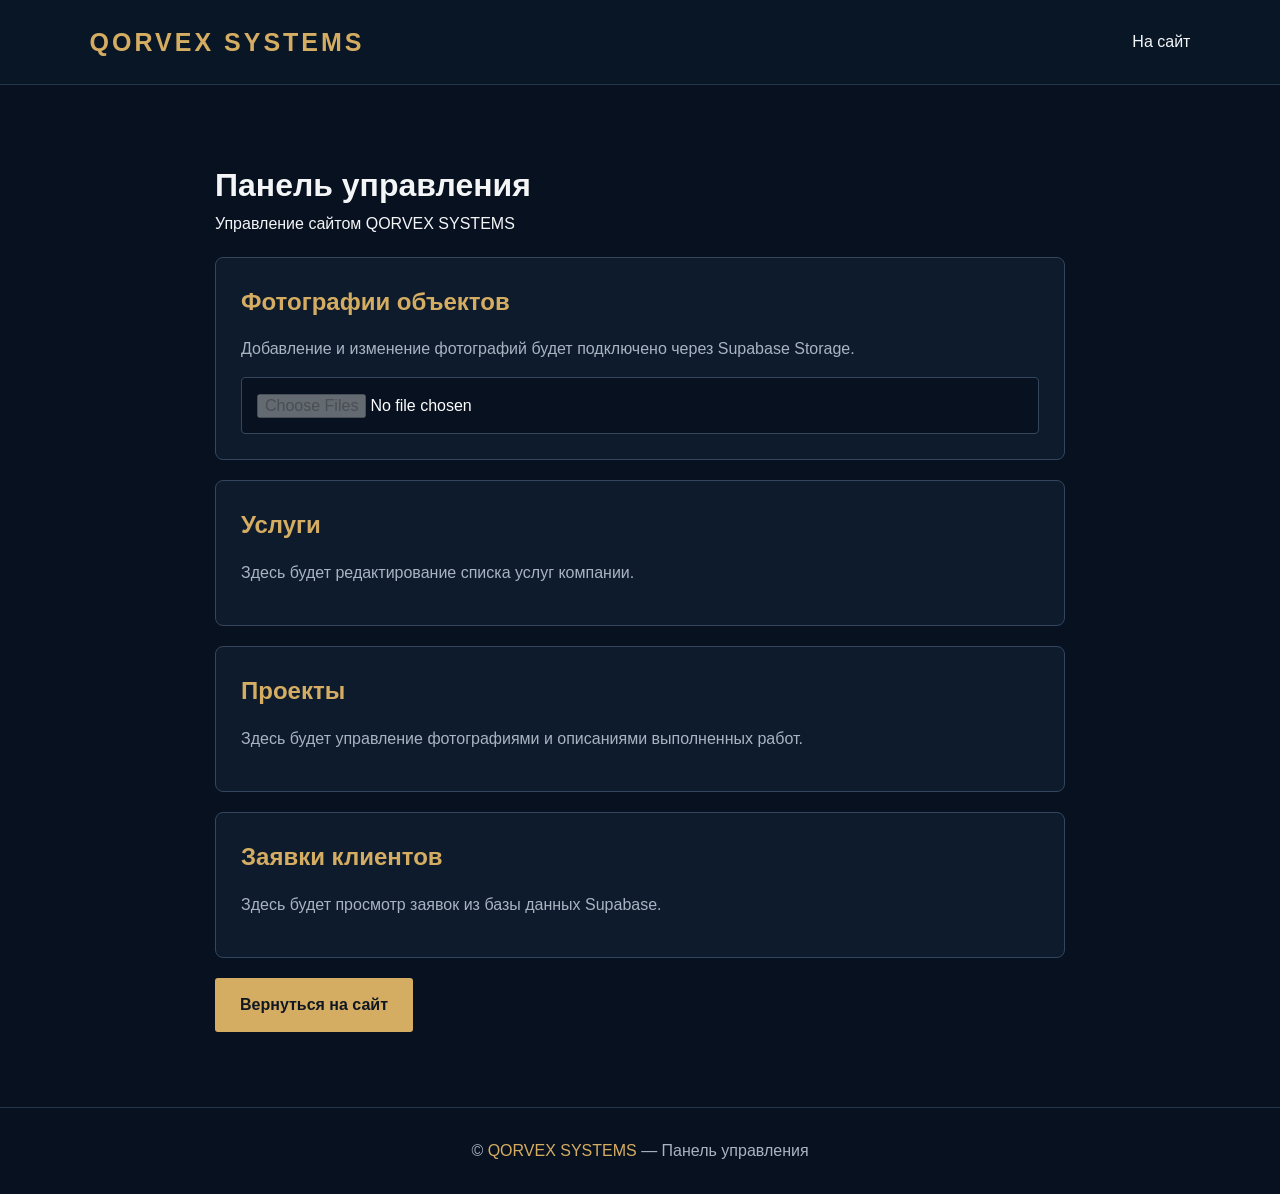
<file: admin.html>
<!DOCTYPE html>
<html lang="ru">
<head>
  <meta charset="UTF-8">
  <meta name="viewport" content="width=device-width, initial-scale=1.0">
  <title>QORVEX SYSTEMS — Панель управления</title>
  <link rel="stylesheet" href="style.css">
  <style>
    .admin-container {
      max-width: 900px;
      margin: 50px auto;
      padding: 25px;
    }
    .admin-card {
      background: #0d1b2c;
      border: 1px solid #34465d;
      padding: 25px;
      margin: 20px 0;
      border-radius: 8px;
    }
    .admin-card h2 {
      color: #d5ad62;
      margin-bottom: 15px;
    }
    .admin-card p {
      color: #a9b4c2;
      margin-bottom: 15px;
    }
  </style>
</head>
<body>

<header>
  <a class="logo" href="index.html">QORVEX SYSTEMS</a>
  <a href="index.html">На сайт</a>
</header>

<main class="admin-container">
  <h1>Панель управления</h1>
  <p>Управление сайтом QORVEX SYSTEMS</p>

  <div class="admin-card">
    <h2>Фотографии объектов</h2>
    <p>Добавление и изменение фотографий будет подключено через Supabase Storage.</p>
    <input type="file" accept="image/*" multiple disabled>
  </div>

  <div class="admin-card">
    <h2>Услуги</h2>
    <p>Здесь будет редактирование списка услуг компании.</p>
  </div>

  <div class="admin-card">
    <h2>Проекты</h2>
    <p>Здесь будет управление фотографиями и описаниями выполненных работ.</p>
  </div>

  <div class="admin-card">
    <h2>Заявки клиентов</h2>
    <p>Здесь будет просмотр заявок из базы данных Supabase.</p>
  </div>

  <p><a class="btn" href="index.html">Вернуться на сайт</a></p>
</main>

<footer>
  © <span>QORVEX SYSTEMS</span> — Панель управления
</footer>

</body>
</html>
</file>
<file: style.css>
* {
  margin: 0;
  padding: 0;
  box-sizing: border-box;
}

:root {
  --bg: #07111f;
  --panel: #0d1b2c;
  --gold: #d5ad62;
  --white: #f4f5f7;
  --muted: #a9b4c2;
}

body {
  font-family: Arial, sans-serif;
  background: var(--bg);
  color: var(--white);
  line-height: 1.6;
}

a {
  color: inherit;
  text-decoration: none;
}

header {
  background: #091626;
  border-bottom: 1px solid #26364a;
  padding: 22px 7%;
  display: flex;
  justify-content: space-between;
  align-items: center;
  flex-wrap: wrap;
  gap: 20px;
}

.logo {
  color: var(--gold);
  font-size: 25px;
  font-weight: 800;
  letter-spacing: 3px;
}

nav {
  display: flex;
  gap: 24px;
  flex-wrap: wrap;
}

nav a {
  color: var(--white);
  font-size: 14px;
}

nav a:hover {
  color: var(--gold);
}

.hero {
  min-height: 570px;
  padding: 110px 8%;
  display: flex;
  align-items: center;
  background:
    linear-gradient(90deg, #07111f 15%, rgba(7,17,31,.88) 60%, rgba(7,17,31,.45)),
    url("https://images.unsplash.com/photo-1558002038-1055907df827?auto=format&fit=crop&w=1800&q=85")
    center/cover;
}

.hero-content {
  max-width: 720px;
}

.hero h1 {
  font-size: clamp(36px, 6vw, 65px);
  line-height: 1.12;
  margin-bottom: 25px;
}

.hero h1 span {
  color: var(--gold);
}

.hero p {
  color: var(--muted);
  font-size: 18px;
  margin-bottom: 32px;
}

.btn {
  display: inline-block;
  padding: 14px 25px;
  background: var(--gold);
  color: #101722;
  font-weight: bold;
  border-radius: 3px;
  border: none;
  cursor: pointer;
}

.btn:hover {
  background: #f0c77b;
}

section {
  padding: 80px 8%;
}

.section-title {
  font-size: 34px;
  margin-bottom: 15px;
}

.section-title span {
  color: var(--gold);
}

.section-description {
  color: var(--muted);
  margin-bottom: 35px;
}

.services-grid,
.projects-grid {
  display: grid;
  grid-template-columns: repeat(auto-fit, minmax(230px, 1fr));
  gap: 22px;
}

.service-card,
.project-card {
  background: var(--panel);
  border: 1px solid #26364a;
  padding: 27px;
  border-radius: 6px;
}

.service-card h3,
.project-card h3 {
  color: var(--gold);
  margin-bottom: 12px;
}

.service-card p,
.project-card p {
  color: var(--muted);
}

.project-card img {
  width: 100%;
  height: 190px;
  object-fit: cover;
  border-radius: 4px;
  margin-bottom: 15px;
}

.about {
  background: #0a1727;
}

.about p {
  max-width: 850px;
  color: var(--muted);
  font-size: 17px;
}

.contact {
  background: var(--panel);
}

.contact-form {
  max-width: 650px;
  display: grid;
  gap: 15px;
}

input,
textarea,
select {
  width: 100%;
  padding: 15px;
  background: #07111f;
  border: 1px solid #34465d;
  border-radius: 4px;
  color: white;
  font: inherit;
}

textarea {
  min-height: 130px;
  resize: vertical;
}

footer {
  padding: 30px 8%;
  text-align: center;
  color: var(--muted);
  border-top: 1px solid #26364a;
}

footer span {
  color: var(--gold);
}

@media (max-width: 600px) {
  header {
    padding: 18px 5%;
  }

  nav {
    gap: 13px;
  }

  .hero {
    padding: 75px 6%;
  }

  section {
    padding: 55px 6%;
  }
}
</file>
